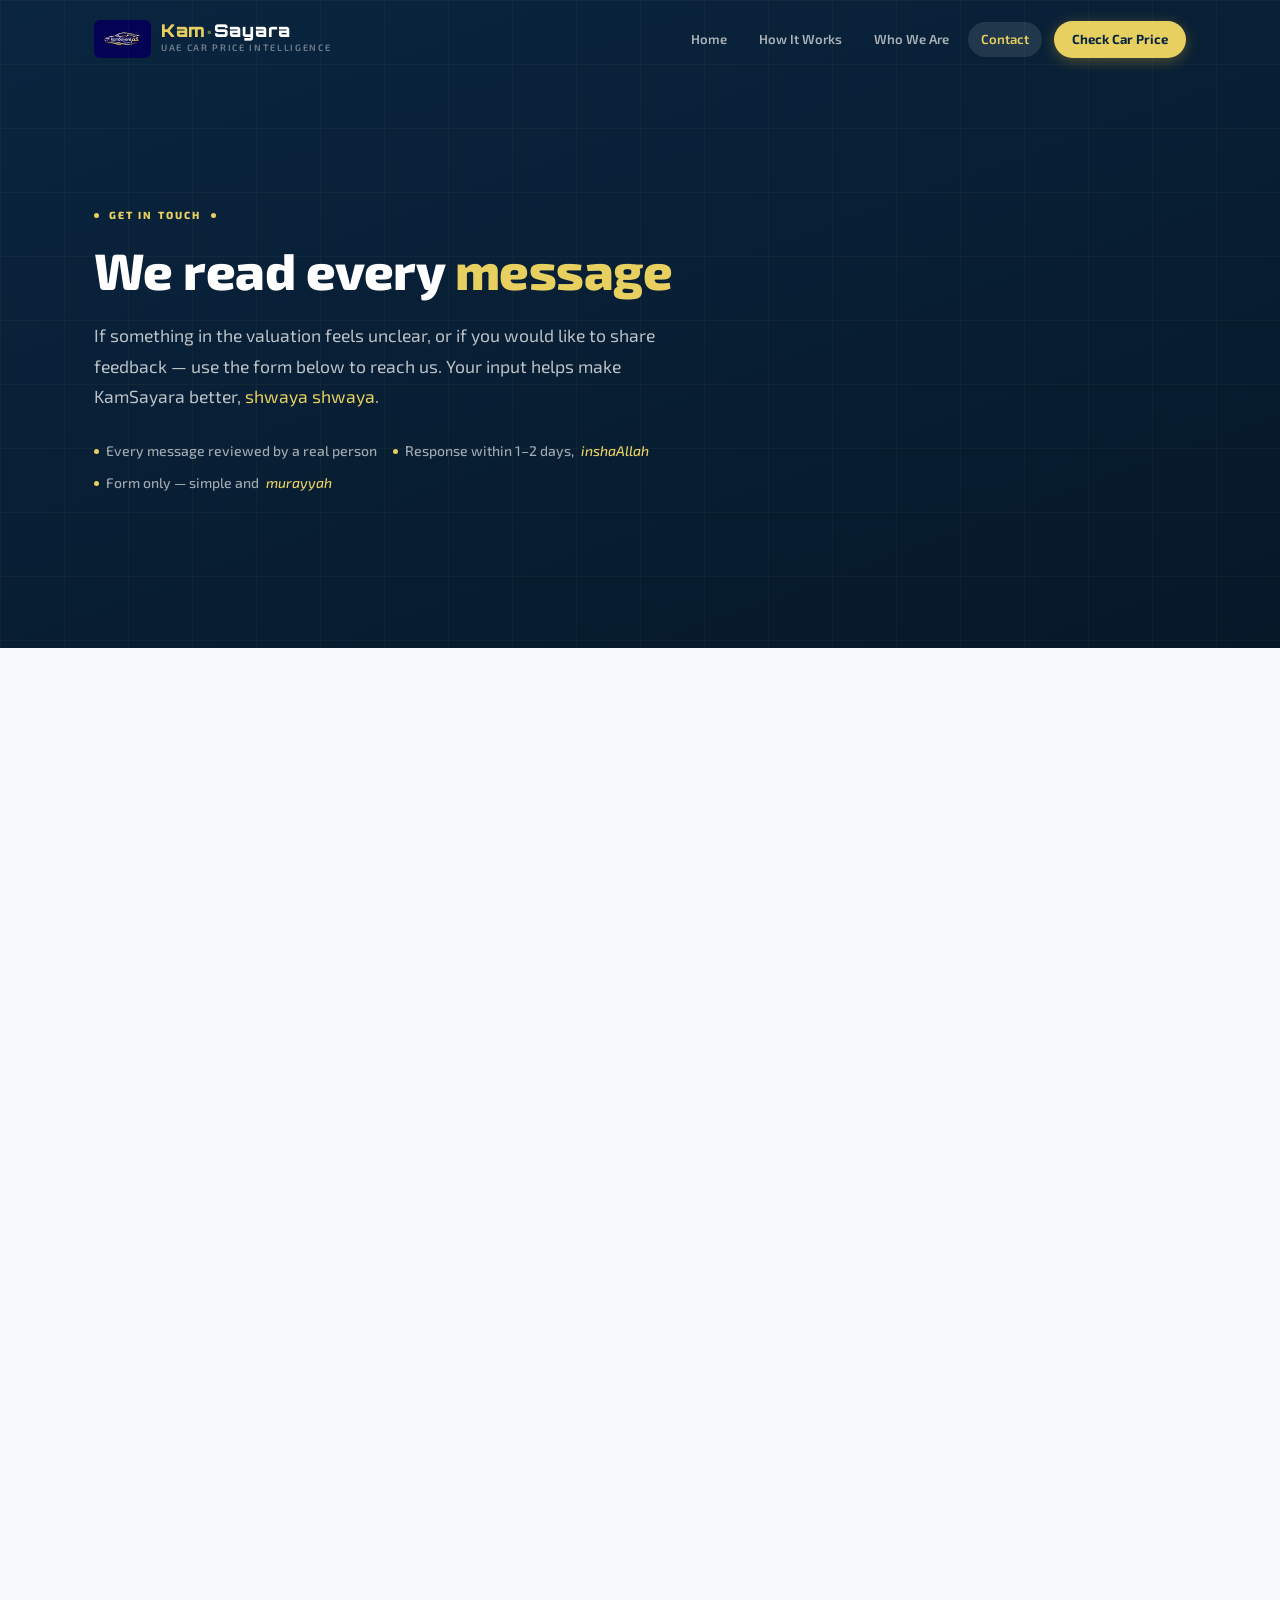
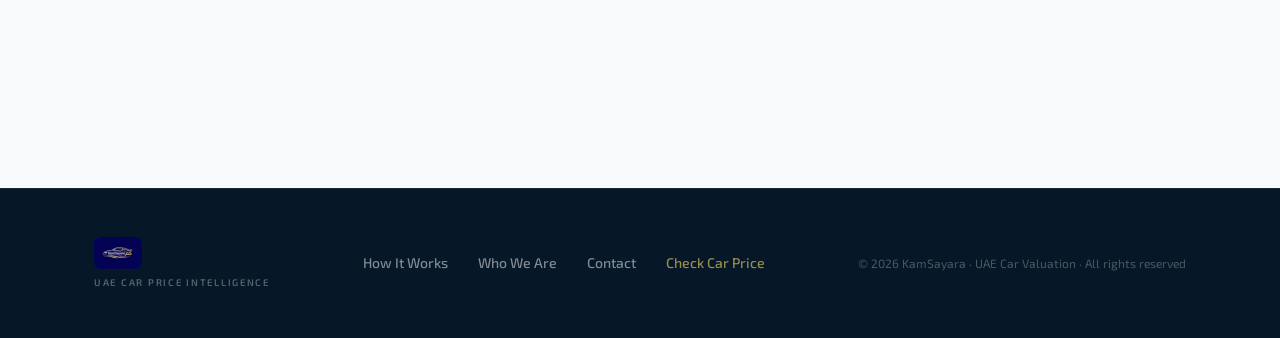
<file: contact.html>
<!DOCTYPE html>
<html lang="en">
<head>
  <meta charset="UTF-8"/>
  <meta name="viewport" content="width=device-width,initial-scale=1"/>
  <title>Contact — KamSayara UAE Car Price Intelligence</title>
  <meta name="description" content="Share feedback or ask about a car valuation. KamSayara reads every message and responds within 1–2 days."/>
  <link rel="canonical" href="https://www.kamsayara.com/contact.html"/>
  <meta property="og:type" content="website"/>
  <meta property="og:url" content="https://www.kamsayara.com/contact.html"/>
  <meta property="og:site_name" content="KamSayara"/>
  <meta property="og:title" content="Contact — KamSayara UAE Car Price Intelligence"/>
  <meta property="og:description" content="Share feedback or ask about a car valuation. Every message is read by a real person and answered within 1–2 days."/>
  <meta name="twitter:card" content="summary"/>
  <meta name="twitter:title" content="Contact — KamSayara"/>
  <meta name="twitter:description" content="Real people, real replies. No bots. Response within 1–2 days."/>
  <meta name="robots" content="index, follow"/>
  <link rel="preconnect" href="https://fonts.googleapis.com"/>
  <link rel="preconnect" href="https://fonts.gstatic.com" crossorigin/>
  <link href="https://fonts.googleapis.com/css2?family=Orbitron:wght@700;900&family=Exo+2:wght@400;500;600;700;800&display=swap" rel="stylesheet"/>
  <link rel="stylesheet" href="ks-pages.css"/>
</head>
<body>

<div class="page-hero">
  <div class="hero-inner">
    <nav class="hnav">
      <a href="https://www.kamsayara.com/" class="wm">
        <img src="[data-uri]" alt="KamSayara — UAE Car Price Intelligence" class="wm-logo-img"/>
        <div class="wm-text">
          <div class="wm-name">
            <span class="wm-kam">Kam</span><span class="wm-sep">·</span><span class="wm-say">Sayara</span>
          </div>
          <span class="wm-sub">UAE Car Price Intelligence</span>
        </div>
      </a>
      <div class="hnav-links">
        <a href="https://www.kamsayara.com/" class="hnav-link">Home</a>
        <a href="https://www.kamsayara.com/how-it-works.html" class="hnav-link">How It Works</a>
        <a href="https://www.kamsayara.com/who-we-are.html" class="hnav-link">Who We Are</a>
        <a href="https://www.kamsayara.com/contact.html" class="hnav-link active" aria-current="page">Contact</a>
        <a href="https://www.kamsayara.com/" class="hnav-cta-btn">Check Car Price</a>
      </div>
    </nav>
    <div class="hero-hl">
      <div class="hero-eyebrow"><span class="dot"></span>Get in Touch<span class="dot"></span></div>
      <h1 class="hero-tag">We read every <em>message</em></h1>
      <p class="hero-sub">If something in the valuation feels unclear, or if you would like to share feedback — use the form below to reach us. Your input helps make KamSayara better, <em style="color:#E8D060;font-style:normal;">shwaya shwaya</em>.</p>
      <div class="hero-trust">
        <span class="ht"><span class="htd"></span>Every message reviewed by a real person</span>
        <span class="ht"><span class="htd"></span>Response within 1–2 days, <span class="aw">inshaAllah</span></span>
        <span class="ht"><span class="htd"></span>Form only — simple and <span class="aw">murayyah</span></span>
      </div>
    </div>
  </div>
</div>

<div class="page-body">

  <div class="two-col" style="align-items:stretch;">

    <div class="ks-card anim" style="overflow:hidden;display:flex;flex-direction:column;height:100%;">
      <div class="card-hdr">
        <span class="card-hdr-title">Send a Message</span>
        <span class="card-hdr-badge">Free · No account needed</span>
      </div>
      <div class="card-body" style="flex:1;display:flex;flex-direction:column;">

        <form id="contactForm" class="contact-form-inner">
          <input type="hidden" name="access_key" value="f465f6b7-e8fa-45ae-bc67-528295cb4fda"/>
          <input type="hidden" name="subject" value="New KamSayara Contact Message"/>
          <input type="checkbox" name="botcheck" style="display:none;"/>
          <div class="form-grid-2" style="flex:1;display:grid;grid-template-rows:auto auto auto auto;">

            <div class="field-wrap">
              <label for="fname">Your Name</label>
              <input type="text" id="fname" name="name" placeholder="What should we call you?" autocomplete="name" required minlength="2"/>
            </div>

            <div class="field-wrap">
              <label for="femail">Email Address</label>
              <input type="email" id="femail" name="email" placeholder="Where can we reach you?" autocomplete="email" required/>
            </div>

            <div class="field-wrap full">
              <label for="ftopic">Topic</label>
              <select id="ftopic" name="topic" required>
                <option value="" disabled selected>Select a topic…</option>
                <option value="valuation">Valuation Question</option>
                <option value="feedback">General Feedback</option>
                <option value="suggestion">Suggestion or Idea</option>
                <option value="data">Data or Accuracy Issue</option>
                <option value="other">Something Else</option>
              </select>
            </div>

            <div class="field-wrap full" style="flex:1;display:flex;flex-direction:column;">
              <label for="fmsg">Your Message</label>
              <textarea id="fmsg" name="message" placeholder="Share whatever is on your mind — we read every word…" style="height:280px;min-height:200px;resize:vertical;" required minlength="10"></textarea>
            </div>

          </div>

          <div style="margin-top:14px;">
            <p style="font-size:13px;color:var(--muted);text-align:center;margin-bottom:8px;letter-spacing:.04em;">
              <span style="color:var(--good);font-weight:700;">✓</span> No account &nbsp;·&nbsp;
              <span style="color:var(--good);font-weight:700;">✓</span> No calls &nbsp;·&nbsp;
              <span style="color:var(--good);font-weight:700;">✓</span> No spam
            </p>
            <button type="submit" id="submitBtn" class="btn-gold" style="width:100%;display:flex;justify-content:center;align-items:center;padding:.75rem 1.8rem;">
              Send Message ›
            </button>
          </div>

        </form>

        <div class="success-wrap" id="successMsg">
          <div class="success-ico">✓</div>
          <h3>Message received.</h3>
          <p>We will read this carefully and reply to your email within one to two days, <span class="aw">inshaAllah</span>. No auto-replies — a real person will respond.</p>
          <div style="margin-top:14px;padding:12px 16px;background:var(--surface-2);border:1px solid var(--border);border-radius:var(--r-md);text-align:left;width:100%;max-width:340px;">
            <div style="font-family:'Exo 2',sans-serif;font-size:13px;font-weight:800;letter-spacing:.12em;text-transform:uppercase;color:var(--muted);margin-bottom:6px;">What Happens Next</div>
            <div style="font-size:15px;color:var(--ink-soft);line-height:1.7;">
              <span style="color:var(--good);">①</span> Your message lands in our inbox — not a ticketing system.<br/>
              <span style="color:var(--good);">②</span> A team member reads it, usually within a few hours.<br/>
              <span style="color:var(--good);">③</span> A real reply goes to your email. No templates, no bots.
            </div>
          </div>
          <a href="https://www.kamsayara.com/" class="btn-outline" style="margin-top:14px;">Back to Price Check ›</a>
        </div>

      </div>
    </div>

    <div style="display:flex;flex-direction:column;gap:14px;">

      <div class="ks-card anim" style="overflow:hidden;">
        <div class="card-hdr">
          <span class="card-hdr-title">How We Handle Messages</span>
        </div>
        <div class="row-list" style="padding:0 clamp(14px,2vw,22px);">
          <div class="row-item">
            <div class="row-ico green">✓</div>
            <div>
              <div class="row-title">Every Message Reviewed</div>
              <p class="row-desc">No auto-replies, no bots. A real person reads everything — <span class="aw">wallah</span>, every word.</p>
            </div>
          </div>
          <div class="row-item">
            <div class="row-ico blue">⏱</div>
            <div>
              <div class="row-title">1–2 Day Response</div>
              <p class="row-desc">Most messages receive a thoughtful response within one to two business days, <span class="aw">inshaAllah</span>.</p>
            </div>
          </div>
          <div class="row-item">
            <div class="row-ico gold">💡</div>
            <div>
              <div class="row-title">Feedback Shapes the Product</div>
              <p class="row-desc">KamSayara continues to grow with the people who use it — step by step, <span class="aw">shwaya shwaya</span>.</p>
            </div>
          </div>
        </div>
      </div>

      <div class="info-box anim">
        <div class="sec-label" style="font-size:13px;margin-bottom:12px;">Good Topics to Send</div>
        <div style="display:flex;flex-direction:column;gap:8px;">
          <div class="nxt-btn" style="cursor:default;">
            <div class="nxt-ico">📊</div>
            <div class="nxt-body">
              <span class="nxt-t">Valuation feels off for a specific car</span>
              <span class="nxt-s">Tell us make, model, year and what you expected</span>
            </div>
          </div>
          <div class="nxt-btn" style="cursor:default;">
            <div class="nxt-ico">💬</div>
            <div class="nxt-body">
              <span class="nxt-t">Feedback on the experience</span>
              <span class="nxt-s">We want to know what felt unclear or slow</span>
            </div>
          </div>
          <div class="nxt-btn" style="cursor:default;">
            <div class="nxt-ico">🚘</div>
            <div class="nxt-body">
              <span class="nxt-t">A car make or model to add</span>
              <span class="nxt-s">If a make or model isn't listed, let us know</span>
            </div>
          </div>
          <div class="nxt-btn" style="cursor:default;">
            <div class="nxt-ico">💡</div>
            <div class="nxt-body">
              <span class="nxt-t">Ideas to improve the platform</span>
              <span class="nxt-s">New features, data improvements, anything</span>
            </div>
          </div>
        </div>
      </div>

    </div>
  </div>

  <div class="cta-strip anim">
    <div class="cta-text">
      <h3>Want to check a car's market price?</h3>
      <p>Under 30 seconds. No account needed. No personal data required.</p>
    </div>
    <a href="https://www.kamsayara.com/" class="btn-gold">Check Car Price Now ›</a>
  </div>

</div>

<footer class="site-footer">
  <div class="footer-inner">
    <div>
      <img src="[data-uri]" alt="KamSayara" class="footer-logo-img"/>
      <div class="footer-tagline">UAE Car Price Intelligence</div>
    </div>
    <nav class="footer-links">
      <a href="https://www.kamsayara.com/how-it-works.html" class="footer-link">How It Works</a>
      <a href="https://www.kamsayara.com/who-we-are.html" class="footer-link">Who We Are</a>
      <a href="https://www.kamsayara.com/contact.html" class="footer-link">Contact</a>
      <a href="https://www.kamsayara.com/" class="footer-link" style="color:rgba(232,208,96,.65);">Check Car Price</a>
    </nav>
    <p class="footer-copy">© <span id="yr"></span> KamSayara · UAE Car Valuation · All rights reserved</p>
  </div>
</footer>
<script>document.getElementById('yr').textContent=new Date().getFullYear();</script>

<script>
  document.getElementById('contactForm').addEventListener('submit', async function(e){
    e.preventDefault();
    var btn = document.getElementById('submitBtn');
    btn.textContent = 'Sending…';
    btn.disabled = true;
    btn.style.opacity = '.6';
    const formData = new FormData(this);
    try {
      const res = await fetch('https://api.web3forms.com/submit', { method:'POST', body:formData });
      const data = await res.json();
      if (data.success) {
        document.getElementById('contactForm').style.display = 'none';
        document.getElementById('successMsg').classList.add('on');
      } else {
        btn.textContent = 'Send Message ›';
        btn.disabled = false;
        btn.style.opacity = '1';
        alert('Something went wrong. Please try again.');
      }
    } catch(err) {
      btn.textContent = 'Send Message ›';
      btn.disabled = false;
      btn.style.opacity = '1';
      alert('Network error. Please check your connection and try again.');
    }
  });
</script>

</body>
</html>
</file>
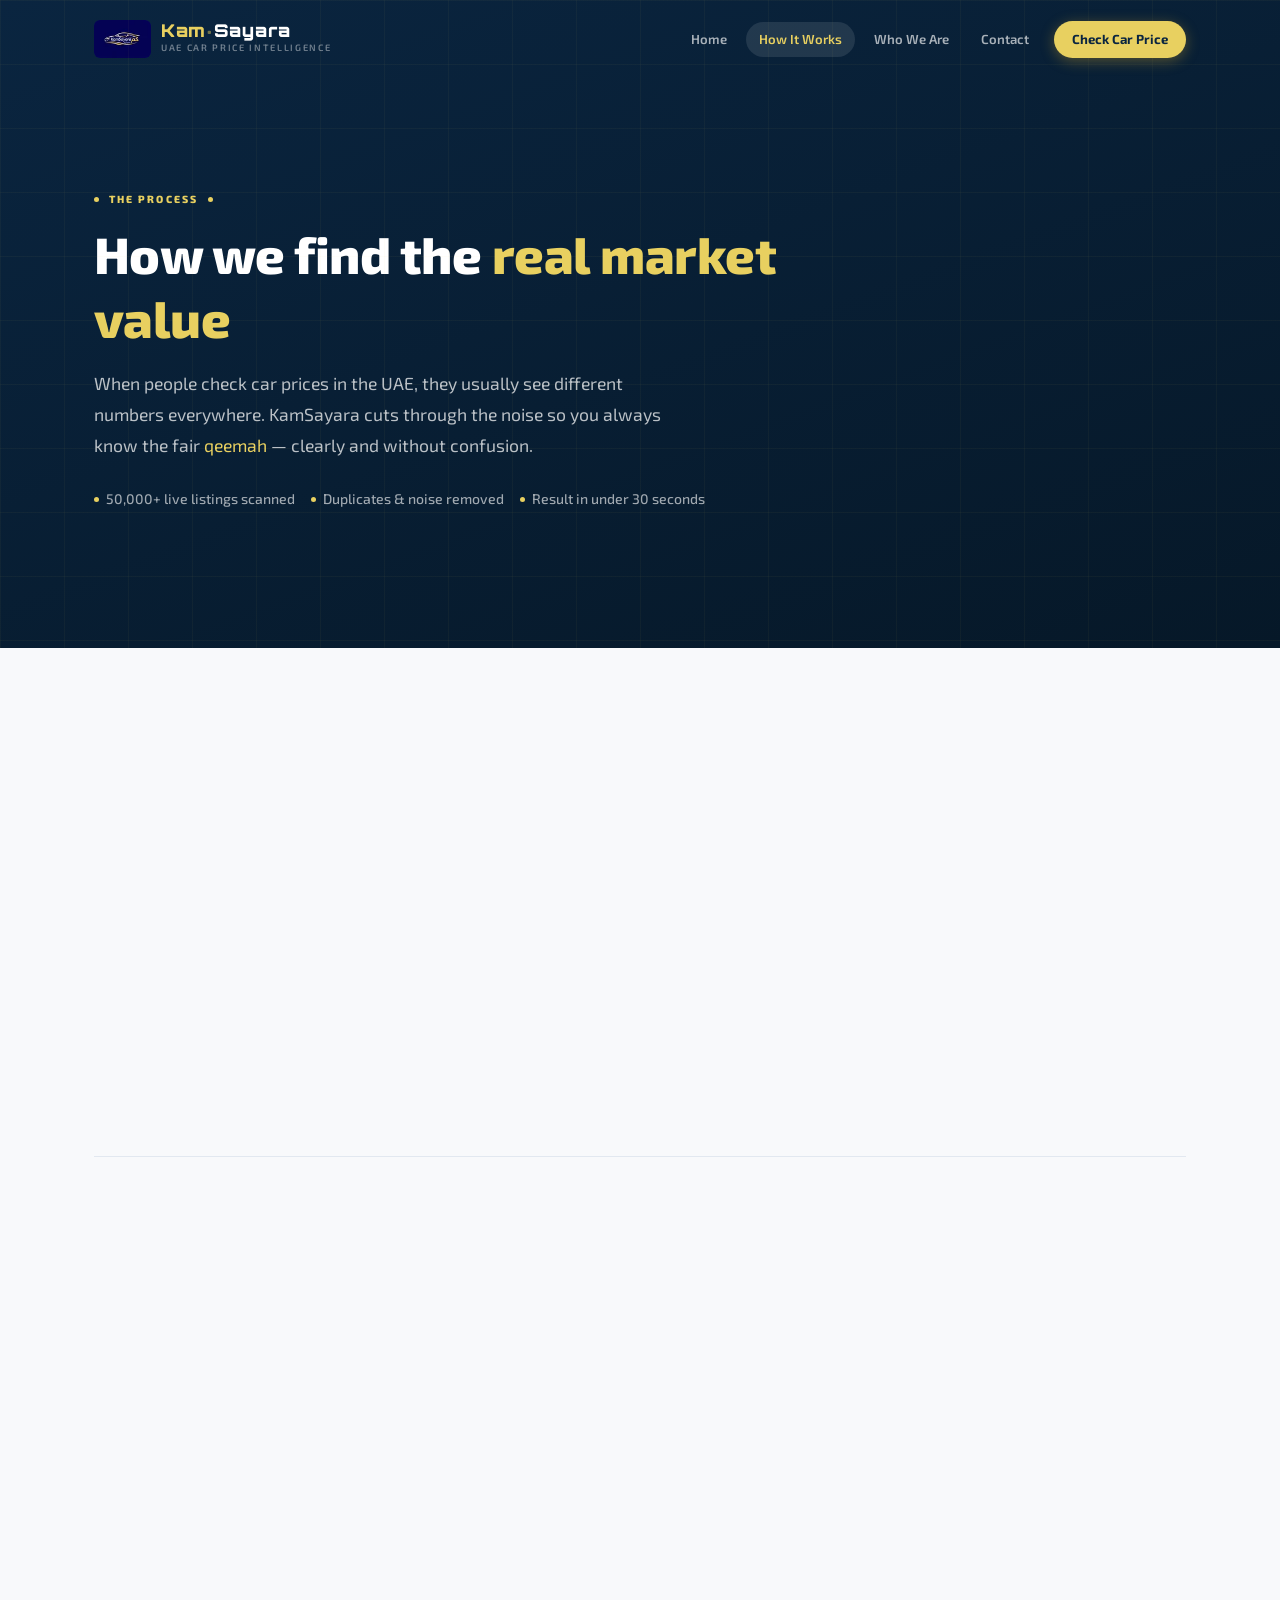
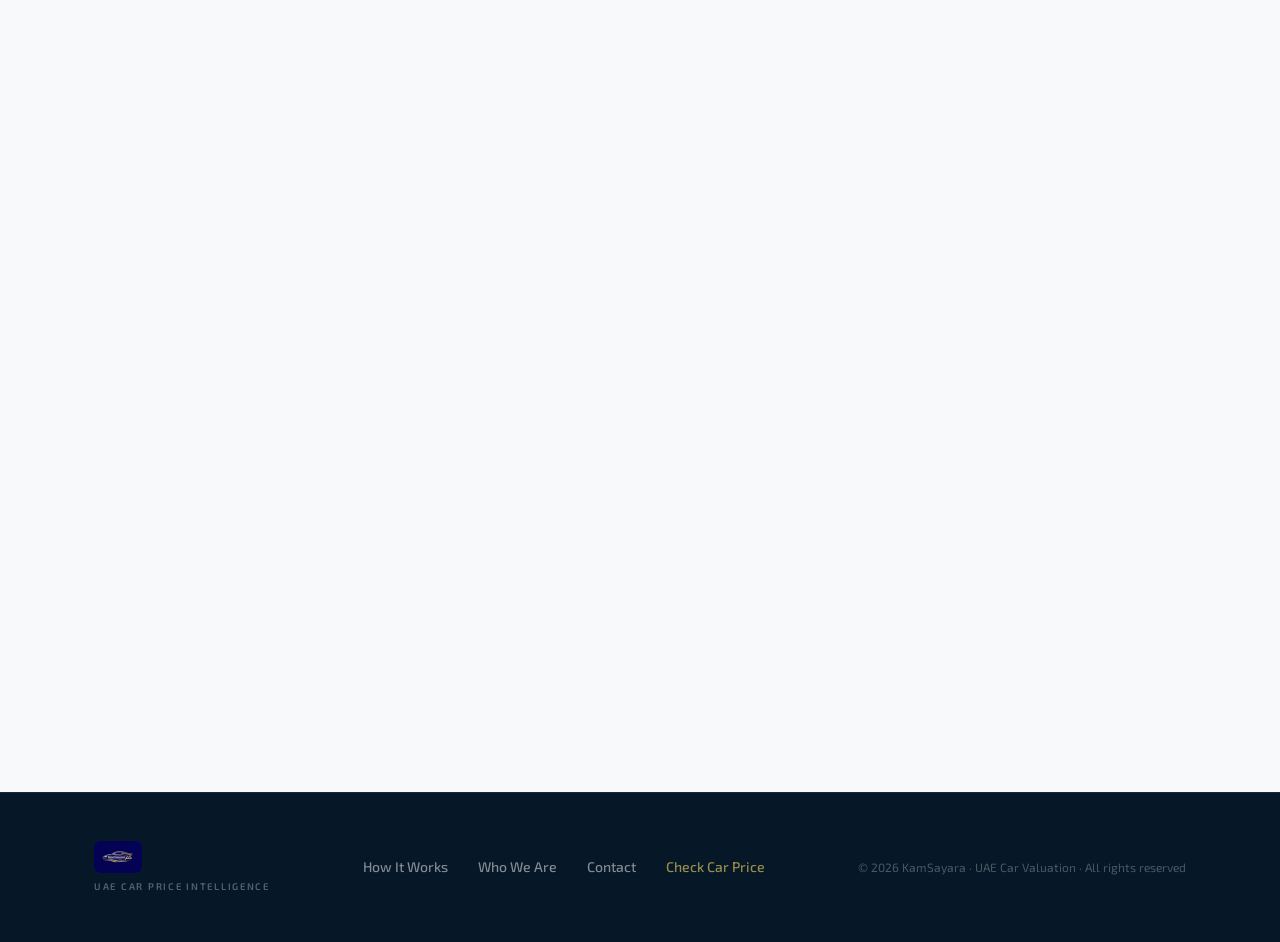
<file: how-it-works.html>
<!DOCTYPE html>
<html lang="en">
<head>
  <meta charset="UTF-8"/>
  <meta name="viewport" content="width=device-width,initial-scale=1"/>
  <title>How It Works — KamSayara UAE Car Price Intelligence</title>
  <meta name="description" content="See exactly how KamSayara finds the real market price for any car in the UAE — live data, noise removed, clear results in under 30 seconds."/>
  <link rel="canonical" href="https://www.kamsayara.com/how-it-works.html"/>
  <meta property="og:type" content="website"/>
  <meta property="og:url" content="https://www.kamsayara.com/how-it-works.html"/>
  <meta property="og:site_name" content="KamSayara"/>
  <meta property="og:title" content="How It Works — KamSayara UAE Car Price Intelligence"/>
  <meta property="og:description" content="See exactly how KamSayara finds the real market price for any car in the UAE — live data, noise removed, clear results in under 30 seconds."/>
  <meta name="twitter:card" content="summary"/>
  <meta name="twitter:title" content="How It Works — KamSayara"/>
  <meta name="twitter:description" content="Live UAE car price data. Noise removed. Clear result in under 30 seconds."/>
  <meta name="robots" content="index, follow"/>
  <link rel="preconnect" href="https://fonts.googleapis.com"/>
  <link rel="preconnect" href="https://fonts.gstatic.com" crossorigin/>
  <link href="https://fonts.googleapis.com/css2?family=Orbitron:wght@700;900&family=Exo+2:wght@400;500;600;700;800&display=swap" rel="stylesheet"/>
  <link rel="stylesheet" href="ks-pages.css"/>
</head>
<body>

<div class="page-hero">
  <div class="hero-inner">
    <nav class="hnav">
      <a href="https://www.kamsayara.com/" class="wm">
        <img src="[data-uri]" alt="KamSayara — UAE Car Price Intelligence" class="wm-logo-img"/>
        <div class="wm-text">
          <div class="wm-name">
            <span class="wm-kam">Kam</span><span class="wm-sep">·</span><span class="wm-say">Sayara</span>
          </div>
          <span class="wm-sub">UAE Car Price Intelligence</span>
        </div>
      </a>
      <div class="hnav-links">
        <a href="https://www.kamsayara.com/" class="hnav-link">Home</a>
        <a href="https://www.kamsayara.com/how-it-works.html" class="hnav-link active" aria-current="page">How It Works</a>
        <a href="https://www.kamsayara.com/who-we-are.html" class="hnav-link">Who We Are</a>
        <a href="https://www.kamsayara.com/contact.html" class="hnav-link">Contact</a>
        <a href="https://www.kamsayara.com/" class="hnav-cta-btn">Check Car Price</a>
      </div>
    </nav>
    <div class="hero-hl">
      <div class="hero-eyebrow"><span class="dot"></span>The Process<span class="dot"></span></div>
      <h1 class="hero-tag">How we find the <em>real market value</em></h1>
      <p class="hero-sub">When people check car prices in the UAE, they usually see different numbers everywhere. KamSayara cuts through the noise so you always know the fair <em style="color:#E8D060;font-style:normal;">qeemah</em> — clearly and without confusion.</p>
      <div class="hero-trust">
        <span class="ht"><span class="htd"></span>50,000+ live listings scanned</span>
        <span class="ht"><span class="htd"></span>Duplicates &amp; noise removed</span>
        <span class="ht"><span class="htd"></span>Result in under 30 seconds</span>
      </div>
    </div>
  </div>
</div>

<div class="page-body">

  <div class="two-col align-center">
    <div class="anim">
      <div class="sec-label">The Problem</div>
      <h2 class="sec-head">Why prices look <em>different everywhere</em></h2>
      <p class="body-p">When people check car prices in the UAE, they usually see different numbers everywhere. One platform shows one value, another shows something else entirely — and it becomes difficult to understand what the real market price actually is.</p>
      <p class="body-p" style="margin-top:10px;">Most people end up asking the same question: <strong>what is the fair <span class="aw">qeemah</span>?</strong> KamSayara is built to make this clear, simple, and direct.</p>
      <div class="chip-row">
        <span class="chip"><span class="cdot"></span>UAE-only data</span>
        <span class="chip gold-chip">Real-time listings</span>
        <span class="chip good-chip">Noise filtered out</span>
      </div>
    </div>

    <div class="ks-card anim">
      <div class="card-hdr">
        <span class="card-hdr-title">Example — Same Car, Three Platforms</span>
        <span class="card-hdr-badge">Illustrative</span>
      </div>
      <div class="card-body" style="display:flex;flex-direction:column;gap:10px;">
        <div style="background:var(--surface-2);border:1px solid var(--border);border-radius:var(--r-md);padding:12px 14px;display:flex;align-items:center;gap:12px;">
          <div style="width:32px;height:32px;flex-shrink:0;background:#fef9e7;border:1px solid #fde68a;border-radius:var(--r-sm);display:flex;align-items:center;justify-content:center;font-size:18px;">⚠️</div>
          <div>
            <div style="font-family:'Exo 2',sans-serif;font-size:11px;font-weight:800;letter-spacing:.12em;text-transform:uppercase;color:var(--warn);margin-bottom:2px;">Platform A — Asking Price</div>
            <div style="font-family:'Orbitron',sans-serif;font-size:18px;font-weight:700;color:var(--ink);">AED 72,000</div>
          </div>
          <div style="margin-left:auto;"><span class="badge warn">High</span></div>
        </div>
        <div style="background:var(--surface-2);border:1px solid var(--border);border-radius:var(--r-md);padding:12px 14px;display:flex;align-items:center;gap:12px;">
          <div style="width:32px;height:32px;flex-shrink:0;background:#fef9e7;border:1px solid #fde68a;border-radius:var(--r-sm);display:flex;align-items:center;justify-content:center;font-size:18px;">⚠️</div>
          <div>
            <div style="font-family:'Exo 2',sans-serif;font-size:11px;font-weight:800;letter-spacing:.12em;text-transform:uppercase;color:var(--warn);margin-bottom:2px;">Platform B — Asking Price</div>
            <div style="font-family:'Orbitron',sans-serif;font-size:18px;font-weight:700;color:var(--ink);">AED 55,000</div>
          </div>
          <div style="margin-left:auto;"><span class="badge warn">Low</span></div>
        </div>
        <div style="background:linear-gradient(135deg,rgba(26,140,107,0.07),rgba(26,140,107,0.03));border:1.5px solid var(--good-line);border-radius:var(--r-md);padding:12px 14px;display:flex;align-items:center;gap:12px;">
          <div style="width:32px;height:32px;flex-shrink:0;background:var(--good-bg);border:1px solid var(--good-line);border-radius:var(--r-sm);display:flex;align-items:center;justify-content:center;font-size:18px;">✓</div>
          <div>
            <div style="font-family:'Exo 2',sans-serif;font-size:11px;font-weight:800;letter-spacing:.12em;text-transform:uppercase;color:var(--good);margin-bottom:2px;">KamSayara — Real Market Range</div>
            <div style="font-family:'Orbitron',sans-serif;font-size:18px;font-weight:700;color:var(--accent);">AED 62,500 – 67,000</div>
          </div>
          <div style="margin-left:auto;"><span class="badge green">Fair</span></div>
        </div>
        <p style="font-size:13px;color:var(--muted);text-align:center;line-height:1.5;">Illustrative only — values vary by make, model and condition</p>
      </div>
    </div>
  </div>

  <hr class="divider"/>

  <div class="anim">
    <div class="sec-label">The Process</div>
    <h2 class="sec-head">Four steps to a <em>clear answer</em></h2>
  </div>

  <div class="feat-grid">
    <div class="feat-card anim">
      <div class="feat-num">01</div>
      <div class="feat-icon">🚗</div>
      <div class="feat-title">Enter the Details</div>
      <p class="feat-desc">Make, model, year, mileage, and condition. Simple inputs — nothing complicated or time-consuming.</p>
    </div>
    <div class="feat-card anim">
      <div class="feat-num">02</div>
      <div class="feat-icon">📡</div>
      <div class="feat-title">Live Market Scan</div>
      <p class="feat-desc">The system studies active UAE listings across multiple sources in real time — <span class="aw">halan</span>, right now, not yesterday.</p>
    </div>
    <div class="feat-card anim">
      <div class="feat-num">03</div>
      <div class="feat-icon">🔍</div>
      <div class="feat-title">Noise Removed</div>
      <p class="feat-desc">Duplicate ads, unrealistic asking prices, and outdated listings are filtered out. Only real market activity remains.</p>
    </div>
    <div class="feat-card anim">
      <div class="feat-num">04</div>
      <div class="feat-icon">📊</div>
      <div class="feat-title">Clear Result</div>
      <p class="feat-desc">A structured market intelligence report — price range, market position, demand strength, and comparable listings. In under 30 seconds.</p>
    </div>
  </div>

  <hr class="divider"/>

  <div class="two-col align-center">
    <div class="anim">
      <div class="sec-label">The Data</div>
      <h2 class="sec-head">Where the numbers <em>actually come from</em></h2>
      <p class="body-p">KamSayara does not rely on a static database. Each valuation triggers a live scan of active UAE listings at that exact moment — so the numbers always reflect what the market is doing right now, not last month.</p>
      <p class="body-p" style="margin-top:10px;">The system then applies filters and context to remove noise: duplicate listings, prices that fall well outside the realistic range, and inactive or stale ads that would distort the picture.</p>
      <div class="row-list" style="margin-top:16px;border:1px solid var(--border);border-radius:var(--r-lg);overflow:hidden;background:var(--white);">
        <div class="row-item">
          <div class="row-ico blue">📡</div>
          <div>
            <div class="row-title">Live Data — Every Request</div>
            <p class="row-desc">The scan happens fresh at the moment you ask, not from a cached database from last week.</p>
          </div>
        </div>
        <div class="row-item">
          <div class="row-ico gold">⚙️</div>
          <div>
            <div class="row-title">Outliers Removed</div>
            <p class="row-desc">Prices that fall far outside the realistic range are excluded before any calculation is made.</p>
          </div>
        </div>
        <div class="row-item">
          <div class="row-ico green" style="font-size:18px;">✓</div>
          <div>
            <div class="row-title">UAE-Specific Context</div>
            <p class="row-desc">GCC spec, local demand patterns, and emirate-specific pricing differences are all factored in.</p>
          </div>
        </div>
      </div>
    </div>

    <div class="ks-card anim" style="overflow:hidden;">
      <div class="card-hdr">
        <span class="card-hdr-title">Our Data Sources</span>
        <span class="card-hdr-badge">Disclosure</span>
      </div>
      <div class="card-body" style="display:flex;flex-direction:column;gap:10px;">
        <div class="algo-box">
          <h4>What We Scan</h4>
          <p>Major UAE automotive listing platforms — covering Dubai, Sharjah, Abu Dhabi and beyond — scanned in real time at the moment of your request.</p>
        </div>
        <div class="algo-box">
          <h4>What We Do Not Use</h4>
          <p>Sponsored listings, dealer inventory feeds, or any data source with a commercial arrangement that could affect the numbers shown.</p>
        </div>
        <div class="algo-box">
          <h4>How Results Are Cleaned</h4>
          <p>Duplicate ads, unrealistic outlier prices, and listings inactive beyond a threshold are removed before any range is calculated.</p>
        </div>
      </div>
    </div>
  </div>

  <hr class="divider"/>

  <div class="two-col align-center">
    <div class="anim">
      <div class="sec-label">What You See</div>
      <h2 class="sec-head">A clean view of the market — <em>shwaya shwaya</em></h2>
      <p class="body-p">Instead of showing too much information, KamSayara gives you a clean view of the market. You see where the price stands, what range is realistic, how strong the demand is, and how similar cars are moving right now.</p>
      <p class="body-p" style="margin-top:10px;">The experience is designed to feel natural — like someone with real market understanding sitting with you, explaining things <span class="aw">shwaya shwaya</span>, without pressure, without commitment. The platform does not promote listings and does not take sides.</p>
    </div>

    <div class="ks-card anim" style="overflow:hidden;">
      <div class="card-hdr">
        <span class="card-hdr-title">What the Report Shows</span>
      </div>
      <div class="row-list" style="padding:0 clamp(14px,2vw,22px);">
        <div class="row-item">
          <div class="row-ico blue">📉</div>
          <div>
            <div class="row-title">Realistic Price Range</div>
            <p class="row-desc">Based on what similar cars are actually listing and selling for — not just asking prices.</p>
          </div>
        </div>
        <div class="row-item">
          <div class="row-ico gold">🔥</div>
          <div>
            <div class="row-title">Demand Strength</div>
            <p class="row-desc">How fast similar cars are moving — so you know if the <span class="aw">soug</span> is active or slow right now.</p>
          </div>
        </div>
        <div class="row-item">
          <div class="row-ico green">✓</div>
          <div>
            <div class="row-title">Market Position — Clear</div>
            <p class="row-desc">Below market, fair, or above — exactly where the car sits relative to live listings right now.</p>
          </div>
        </div>
        <div class="row-item">
          <div class="row-ico blue">🏙️</div>
          <div>
            <div class="row-title">UAE-Only Data</div>
            <p class="row-desc">Dubai, Sharjah, Abu Dhabi. No international guesswork applied to local prices.</p>
          </div>
        </div>
      </div>
    </div>
  </div>

  <hr class="divider"/>

  <div class="anim">
    <div class="sec-label">Who It's For</div>
    <h2 class="sec-head">Built for <em>everyone</em> in the market</h2>
    <p class="body-p" style="max-width:620px;margin-bottom:20px;">KamSayara is not built for one type of user. It is useful for buyers, sellers, brokers, agents, and even people who are simply checking the market out of curiosity — with no commitment required.</p>
  </div>

  <div class="feat-grid" style="grid-template-columns:repeat(auto-fit,minmax(190px,1fr));">
    <div class="feat-card anim">
      <div class="feat-icon">🛒</div>
      <div class="feat-title">Buyers</div>
      <p class="feat-desc">Know if the asking price is fair before negotiating. Walk into every deal with real <span class="aw">yaqeen</span> — no doubt, no guessing.</p>
    </div>
    <div class="feat-card anim">
      <div class="feat-icon">🔑</div>
      <div class="feat-title">Sellers</div>
      <p class="feat-desc">Set a price grounded in what the market will actually accept — not too high, not too low.</p>
    </div>
    <div class="feat-card anim">
      <div class="feat-icon">📋</div>
      <div class="feat-title">Brokers &amp; Agents</div>
      <p class="feat-desc">Fast, reliable market reference data for every deal. No more guessing what any car is worth in the UAE.</p>
    </div>
    <div class="feat-card anim">
      <div class="feat-icon">🔭</div>
      <div class="feat-title">Just Exploring</div>
      <p class="feat-desc">Curious about prices? No commitment, no account, no pressure — simply check and go.</p>
    </div>
  </div>

  <div class="cta-strip anim">
    <div class="cta-text">
      <h3>Ready to see the <em>real</em> value?</h3>
      <p>No account needed. No personal data required. Results in under 30 seconds.</p>
    </div>
    <a href="https://www.kamsayara.com/" class="btn-gold">Check Car Price Now ›</a>
  </div>

</div>

<footer class="site-footer">
  <div class="footer-inner">
    <div>
      <img src="[data-uri]" alt="KamSayara" class="footer-logo-img"/>
      <div class="footer-tagline">UAE Car Price Intelligence</div>
    </div>
    <nav class="footer-links">
      <a href="https://www.kamsayara.com/how-it-works.html" class="footer-link">How It Works</a>
      <a href="https://www.kamsayara.com/who-we-are.html" class="footer-link">Who We Are</a>
      <a href="https://www.kamsayara.com/contact.html" class="footer-link">Contact</a>
      <a href="https://www.kamsayara.com/" class="footer-link" style="color:rgba(232,208,96,.65);">Check Car Price</a>
    </nav>
    <p class="footer-copy">© <span id="yr"></span> KamSayara · UAE Car Valuation · All rights reserved</p>
  </div>
</footer>
<script>document.getElementById('yr').textContent=new Date().getFullYear();</script>
</body>
</html>
</file>
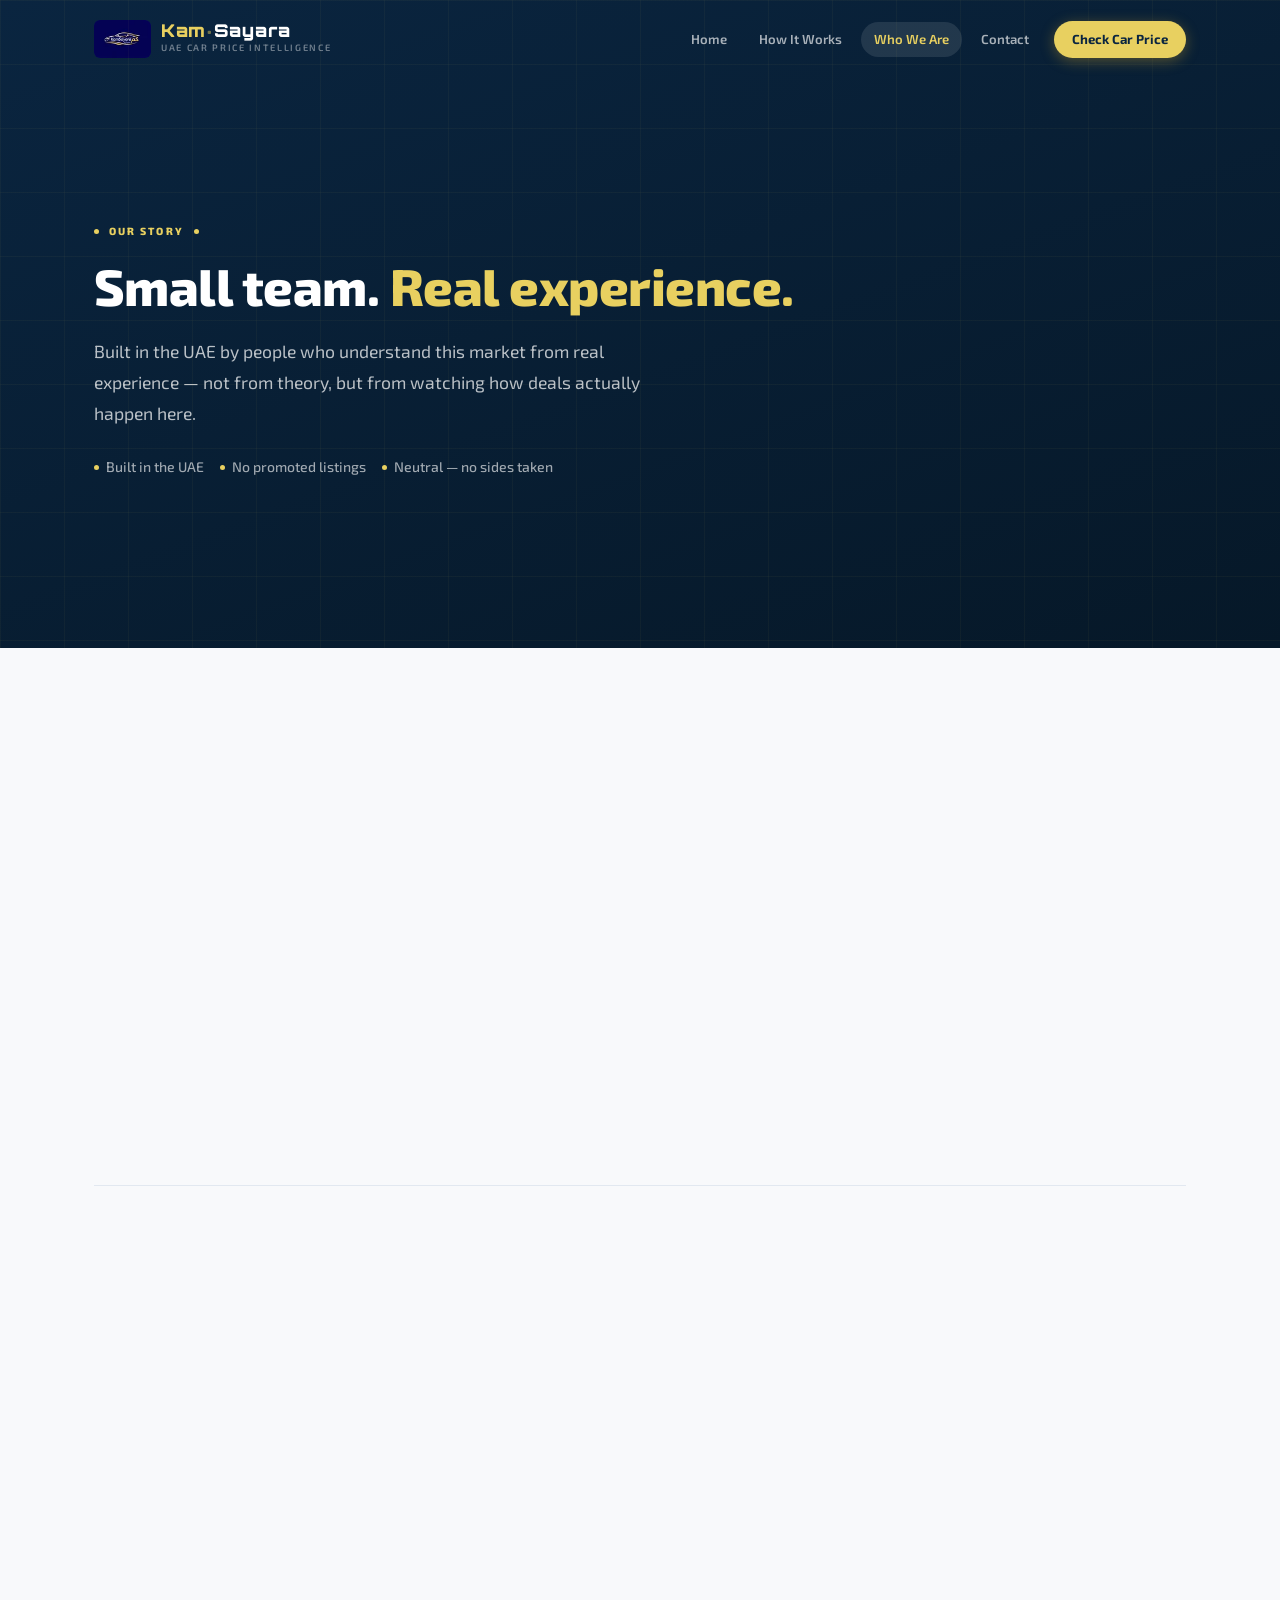
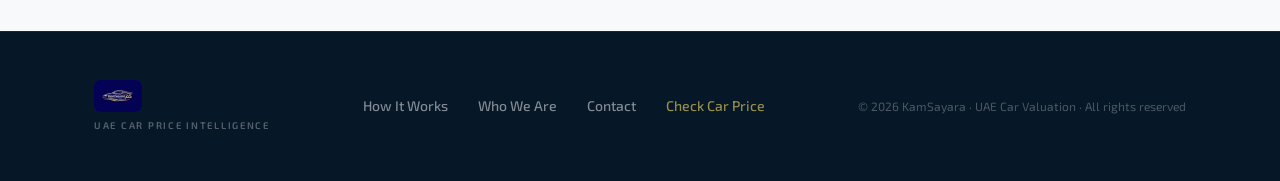
<file: who-we-are.html>
<!DOCTYPE html>
<html lang="en">
<head>
  <meta charset="UTF-8"/>
  <meta name="viewport" content="width=device-width,initial-scale=1"/>
  <title>Who We Are — KamSayara UAE Car Price Intelligence</title>
  <meta name="description" content="KamSayara is built in the UAE by a team with real experience in technology, automotive work, and market behaviour. Neutral, clear, built for trust."/>
  <link rel="canonical" href="https://www.kamsayara.com/who-we-are.html"/>
  <meta property="og:type" content="website"/>
  <meta property="og:url" content="https://www.kamsayara.com/who-we-are.html"/>
  <meta property="og:site_name" content="KamSayara"/>
  <meta property="og:title" content="Who We Are — KamSayara UAE Car Price Intelligence"/>
  <meta property="og:description" content="Built in the UAE. No promoted listings. No sides taken. A small team with real market experience — built for trust."/>
  <meta name="twitter:card" content="summary"/>
  <meta name="twitter:title" content="Who We Are — KamSayara"/>
  <meta name="twitter:description" content="Built in Dubai and Sharjah. Neutral, independent UAE car price intelligence."/>
  <meta name="robots" content="index, follow"/>
  <link rel="preconnect" href="https://fonts.googleapis.com"/>
  <link rel="preconnect" href="https://fonts.gstatic.com" crossorigin/>
  <link href="https://fonts.googleapis.com/css2?family=Orbitron:wght@700;900&family=Exo+2:wght@400;500;600;700;800&display=swap" rel="stylesheet"/>
  <link rel="stylesheet" href="ks-pages.css"/>
</head>
<body>

<div class="page-hero">
  <div class="hero-inner">
    <nav class="hnav">
      <a href="https://www.kamsayara.com/" class="wm">
        <img src="[data-uri]" alt="KamSayara — UAE Car Price Intelligence" class="wm-logo-img"/>
        <div class="wm-text">
          <div class="wm-name">
            <span class="wm-kam">Kam</span><span class="wm-sep">·</span><span class="wm-say">Sayara</span>
          </div>
          <span class="wm-sub">UAE Car Price Intelligence</span>
        </div>
      </a>
      <div class="hnav-links">
        <a href="https://www.kamsayara.com/" class="hnav-link">Home</a>
        <a href="https://www.kamsayara.com/how-it-works.html" class="hnav-link">How It Works</a>
        <a href="https://www.kamsayara.com/who-we-are.html" class="hnav-link active" aria-current="page">Who We Are</a>
        <a href="https://www.kamsayara.com/contact.html" class="hnav-link">Contact</a>
        <a href="https://www.kamsayara.com/" class="hnav-cta-btn">Check Car Price</a>
      </div>
    </nav>
    <div class="hero-hl">
      <div class="hero-eyebrow"><span class="dot"></span>Our Story<span class="dot"></span></div>
      <h1 class="hero-tag">Small team. <em>Real experience.</em></h1>
      <p class="hero-sub">Built in the UAE by people who understand this market from real experience — not from theory, but from watching how deals actually happen here.</p>
      <div class="hero-trust">
        <span class="ht"><span class="htd"></span>Built in the UAE</span>
        <span class="ht"><span class="htd"></span>No promoted listings</span>
        <span class="ht"><span class="htd"></span>Neutral — no sides taken</span>
      </div>
    </div>
  </div>
</div>

<div class="page-body">

  <div class="two-col align-center">
    <div class="anim">
      <div class="sec-label">Background</div>
      <h2 class="sec-head">Technology, automotive, and <em>market behaviour</em></h2>
      <p class="body-p">KamSayara is built in the UAE by a small team with backgrounds in technology, automotive work, sales, and market behaviour. Because here, car pricing is not only about numbers — it depends on demand, negotiation, condition, and how people actually deal in the market. That is the <span class="aw">asas</span> of everything we built.</p>
      <p class="body-p" style="margin-top:10px;">This understanding is what shaped KamSayara — and what makes it different from any generic pricing tool.</p>
      <div class="chip-row">
        <span class="chip"><span class="cdot"></span>UAE-based team</span>
        <span class="chip gold-chip">Technology + Automotive</span>
        <span class="chip gold-chip">Market experience</span>
      </div>
    </div>

    <div class="info-box gold-tint anim">
      <div class="stat-row" style="margin-bottom:18px;">
        <div class="stat-item">
          <div class="stat-val" style="font-size:clamp(.85rem,2vw,1.1rem);">Dubai<span> &amp; Sharjah</span></div>
          <div class="stat-lbl">Based In</div>
        </div>
        <div class="stat-item">
          <div class="stat-val">4<span> people</span></div>
          <div class="stat-lbl">Team Size</div>
        </div>
        <div class="stat-item">
          <div class="stat-val">0</div>
          <div class="stat-lbl">Paid Listings</div>
        </div>
      </div>
      <hr style="border:none;border-top:1px solid rgba(196,154,42,0.2);margin:0 0 14px;"/>
      <div class="algo-box" style="margin-bottom:10px;">
        <h4>Our Disciplines</h4>
        <p>Technology · Automotive · Sales · Market Behaviour</p>
      </div>
      <div class="algo-box">
        <h4>A Note from the Team</h4>
        <p>We built KamSayara because we kept seeing the same confusion around car prices — people unsure what is fair, deals falling apart over distrust. We are four people based between Dubai and Sharjah. We understand this market because we live in it. Our goal was simple: build the tool we always wished existed, <em style="color:var(--gold);">inshaAllah</em>.</p>
      </div>
    </div>
  </div>

  <hr class="divider"/>

  <div class="two-col align-center">
    <div class="ks-card anim" style="overflow:hidden;">
      <div class="card-hdr">
        <span class="card-hdr-title">A Common Scene in the UAE</span>
        <span class="card-hdr-badge">The Problem</span>
      </div>
      <div class="card-body" style="display:flex;flex-direction:column;gap:10px;">
        <div style="background:var(--surface-2);border:1px solid var(--border);border-radius:var(--r-md);padding:12px 14px;display:flex;align-items:flex-start;gap:12px;">
          <div style="width:32px;height:32px;flex-shrink:0;background:var(--accent-soft);border:1px solid var(--accent-line);border-radius:var(--r-sm);display:flex;align-items:center;justify-content:center;font-size:18px;">🚙</div>
          <div style="flex:1;">
            <div style="font-family:'Exo 2',sans-serif;font-size:13px;font-weight:800;color:var(--ink);margin-bottom:3px;">Car A — 2020 Toyota Camry · 65,000 km · GCC</div>
            <div style="font-family:'Orbitron',sans-serif;font-size:18px;font-weight:700;color:var(--warn);">AED 72,000</div>
          </div>
        </div>
        <div style="background:var(--surface-2);border:1px solid var(--border);border-radius:var(--r-md);padding:12px 14px;display:flex;align-items:flex-start;gap:12px;">
          <div style="width:32px;height:32px;flex-shrink:0;background:var(--accent-soft);border:1px solid var(--accent-line);border-radius:var(--r-sm);display:flex;align-items:center;justify-content:center;font-size:18px;">🚙</div>
          <div style="flex:1;">
            <div style="font-family:'Exo 2',sans-serif;font-size:13px;font-weight:800;color:var(--ink);margin-bottom:3px;">Car B — 2020 Toyota Camry · 68,000 km · GCC</div>
            <div style="font-family:'Orbitron',sans-serif;font-size:18px;font-weight:700;color:var(--bad);">AED 55,000</div>
          </div>
        </div>
        <div style="background:var(--surface-2);border:1.5px solid var(--accent-line);border-radius:var(--r-md);padding:11px 13px;">
          <div style="font-family:'Exo 2',sans-serif;font-size:15px;color:var(--ink-soft);line-height:1.6;">
            <strong style="color:var(--ink);">Same year. Same model. Similar mileage.</strong><br/>
            Two completely different prices — and a buyer left genuinely unsure what is fair. This is exactly what KamSayara was built to solve.
          </div>
        </div>
      </div>
    </div>

    <div class="anim">
      <div class="sec-label">Where the Idea Started</div>
      <h2 class="sec-head">Two similar cars. <em>Completely different prices.</em></h2>
      <p class="body-p">The idea started from something everyone in the UAE has seen. Two similar cars, same year, same mileage, but completely different prices. It creates confusion — and nobody wants to leave a deal feeling <span class="aw">mish murtah</span>.</p>
      <p class="body-p" style="margin-top:10px;">KamSayara was created to bring clarity and <span class="aw">thiqah</span> into this process — not by guessing, but by studying what the market is actually doing at the time you ask.</p>
    </div>
  </div>

  <hr class="divider"/>

  <div class="anim">
    <div class="sec-label">Our Position</div>
    <h2 class="sec-head">What we are <em>not</em> — and why that matters</h2>
    <p class="body-p" style="max-width:620px;margin-bottom:20px;">We are not a marketplace. We do not promote listings. We do not take sides. Our role is simple — to present the market in a structured and practical way so anyone can understand the real position of a car without confusion.</p>
  </div>

  <div class="two-col anim">
    <div class="ks-card" style="overflow:hidden;">
      <div class="card-hdr">
        <span class="card-hdr-title">What We Are Not</span>
      </div>
      <div class="row-list" style="padding:0 clamp(14px,2vw,22px);">
        <div class="row-item">
          <div class="row-ico red" style="font-size:18px;">✕</div>
          <div>
            <div class="row-title">Not a Marketplace</div>
            <p class="row-desc">We do not list cars for sale. You will not find dealer listings here — only market intelligence.</p>
          </div>
        </div>
        <div class="row-item">
          <div class="row-ico red" style="font-size:18px;">✕</div>
          <div>
            <div class="row-title">We Do Not Promote Listings</div>
            <p class="row-desc">No dealer, broker, or seller pays to appear in our results. Our data is never for sale.</p>
          </div>
        </div>
        <div class="row-item">
          <div class="row-ico red" style="font-size:18px;">✕</div>
          <div>
            <div class="row-title">We Do Not Take Sides</div>
            <p class="row-desc">Neither buyer nor seller has an advantage here. The market data is the same for everyone who asks.</p>
          </div>
        </div>
      </div>
    </div>

    <div class="ks-card" style="overflow:hidden;">
      <div class="card-hdr">
        <span class="card-hdr-title">What We Are</span>
      </div>
      <div class="row-list" style="padding:0 clamp(14px,2vw,22px);">
        <div class="row-item">
          <div class="row-ico green" style="font-size:18px;">✓</div>
          <div>
            <div class="row-title">A Neutral Market View</div>
            <p class="row-desc">A structured, practical picture of what a car is worth in the UAE — so every side can decide with full <span class="aw">raha</span> and zero doubt.</p>
          </div>
        </div>
        <div class="row-item">
          <div class="row-ico green" style="font-size:18px;">✓</div>
          <div>
            <div class="row-title">Clarity First</div>
            <p class="row-desc">Every decision about how we show information is made with one goal — making it easy to understand.</p>
          </div>
        </div>
        <div class="row-item">
          <div class="row-ico green" style="font-size:18px;">✓</div>
          <div>
            <div class="row-title">UAE-Rooted Understanding</div>
            <p class="row-desc">We know how deals actually happen here — the <span class="aw">tafaseel</span> that no algorithm from outside this market would ever catch.</p>
          </div>
        </div>
      </div>
    </div>
  </div>

  <hr class="divider"/>

  <div class="two-col align-center">
    <div class="anim">
      <div class="sec-label">Our Goal</div>
      <h2 class="sec-head">The first place <em>everyone checks</em></h2>
      <p class="body-p">KamSayara is built for everyone in the UAE — buyers, sellers, brokers, agents, and even those who are simply exploring the market to understand prices better.</p>
      <p class="body-p" style="margin-top:10px;">The goal is clear. When someone wants to know the real value of a car, KamSayara should be the first place they check — with full <span class="aw">itmi'nan</span>.</p>
    </div>

    <div style="display:flex;flex-direction:column;gap:8px;" class="anim">
      <a href="https://www.kamsayara.com/" class="nxt-btn">
        <div class="nxt-ico">🛒</div>
        <div class="nxt-body"><span class="nxt-t">Buyers</span><span class="nxt-s">Know the fair price before you negotiate</span></div>
        <span class="nxt-arr">›</span>
      </a>
      <a href="https://www.kamsayara.com/" class="nxt-btn">
        <div class="nxt-ico">🔑</div>
        <div class="nxt-body"><span class="nxt-t">Sellers</span><span class="nxt-s">Price at what the market will actually accept</span></div>
        <span class="nxt-arr">›</span>
      </a>
      <a href="https://www.kamsayara.com/" class="nxt-btn">
        <div class="nxt-ico">📋</div>
        <div class="nxt-body"><span class="nxt-t">Brokers &amp; Agents</span><span class="nxt-s">Reliable reference data for every deal you handle</span></div>
        <span class="nxt-arr">›</span>
      </a>
      <a href="https://www.kamsayara.com/" class="nxt-btn">
        <div class="nxt-ico">🔭</div>
        <div class="nxt-body"><span class="nxt-t">Just Exploring</span><span class="nxt-s">No commitment — simply check and understand</span></div>
        <span class="nxt-arr">›</span>
      </a>
    </div>
  </div>

  <div class="cta-strip anim">
    <div class="cta-text">
      <h3>See it for yourself — under <em>30 seconds</em></h3>
      <p>No account needed. No personal data required. Just the real market value.</p>
    </div>
    <a href="https://www.kamsayara.com/" class="btn-gold">Check Car Price Now ›</a>
  </div>

</div>

<footer class="site-footer">
  <div class="footer-inner">
    <div>
      <img src="[data-uri]" alt="KamSayara" class="footer-logo-img"/>
      <div class="footer-tagline">UAE Car Price Intelligence</div>
    </div>
    <nav class="footer-links">
      <a href="https://www.kamsayara.com/how-it-works.html" class="footer-link">How It Works</a>
      <a href="https://www.kamsayara.com/who-we-are.html" class="footer-link">Who We Are</a>
      <a href="https://www.kamsayara.com/contact.html" class="footer-link">Contact</a>
      <a href="https://www.kamsayara.com/" class="footer-link" style="color:rgba(232,208,96,.65);">Check Car Price</a>
    </nav>
    <p class="footer-copy">© <span id="yr"></span> KamSayara · UAE Car Valuation · All rights reserved</p>
  </div>
</footer>
<script>document.getElementById('yr').textContent=new Date().getFullYear();</script>
</body>
</html>
</file>
<file: ks-pages.css>
/* ═══════════════════════════════════════════════════════════════════════
   ks-pages.css  ·  KamSayara Universal Stylesheet
   Applies to: index.html · how-it-works.html · who-we-are.html · contact.html
   Version: 1.0
   ═══════════════════════════════════════════════════════════════════════ */

/* ── 1. DESIGN TOKENS ──────────────────────────────────────────────────── */
:root {
  /* Palette */
  --navy:        #0A2540;   /* hero bg, nav bg, footer bg */
  --navy-deep:   #061828;   /* darkest surfaces */
  --navy-mid:    #0D2E50;   /* card headers on dark */
  --gold:        #E8D060;   /* primary accent — headings, highlights */
  --gold-dim:    #C49A2A;   /* muted gold — secondary cta, hover */
  --gold-soft:   rgba(232,208,96,.15); /* gold tint bg */
  --white:       #FFFFFF;
  --surface:     #F8F9FB;   /* page background */
  --surface-2:   #F2F4F8;   /* card inner sections */
  --ink:         #0A2540;   /* body text on light bg */
  --ink-mid:     #3A4E6A;   /* secondary text */
  --muted:       #7A8FAA;   /* captions, meta */
  --border:      #E2E8F0;   /* card borders, dividers */
  --border-dark: rgba(255,255,255,.12); /* borders on dark bg */

  /* Status colours */
  --good:        #1A8C6B;
  --good-bg:     rgba(26,140,107,.08);
  --good-line:   rgba(26,140,107,.3);
  --warn:        #B45309;
  --warn-bg:     #FEF9E7;
  --warn-line:   #FDE68A;

  /* Typography */
  --font-display: 'Orbitron', 'Exo 2', sans-serif;   /* logo, price numbers */
  --font-body:    'Exo 2', system-ui, sans-serif;     /* everything else */

  /* Type scale */
  --text-hero:   clamp(2rem,    5vw,   3.2rem);   /* h1 on hero */
  --text-h2:     clamp(1.5rem,  3.5vw, 2.25rem);  /* section headings */
  --text-h3:     clamp(1.1rem,  2vw,   1.4rem);   /* card / cta headings */
  --text-h4:     1rem;                             /* algo-box, row-title */
  --text-body:   1rem;                             /* body paragraphs */
  --text-sm:     0.875rem;                         /* small body, labels */
  --text-xs:     0.75rem;                          /* badges, chip text */
  --text-2xs:    0.65rem;                          /* section label eyebrow */

  /* Line heights */
  --lh-tight:  1.25;
  --lh-normal: 1.6;
  --lh-loose:  1.75;

  /* Letter spacing */
  --ls-tight:  -.01em;
  --ls-wide:   .08em;
  --ls-wider:  .14em;
  --ls-widest: .2em;

  /* Spacing */
  --space-xs:  8px;
  --space-sm:  12px;
  --space-md:  20px;
  --space-lg:  32px;
  --space-xl:  48px;
  --space-2xl: 72px;

  /* Border radius */
  --r-sm:  6px;
  --r-md:  12px;
  --r-lg:  16px;
  --r-xl:  22px;
  --r-full: 999px;

  /* Shadows */
  --sh-card:       0 2px 20px rgba(10,37,64,.07);
  --sh-card-hover: 0 6px 32px rgba(10,37,64,.13);
  --sh-btn:        0 3px 14px rgba(196,154,42,.40);
  --sh-nav:        0 2px 20px rgba(6,24,40,.55);

  /* Layout */
  --max-w:       1140px;  /* main content max-width */
  --hero-h:      clamp(520px, 72vh, 680px); /* hero min-height */

  /* Transitions */
  --ease:   cubic-bezier(.25,.46,.45,.94);
  --spring: cubic-bezier(.34,1.56,.64,1);
}


/* ── 2. RESET & BASE ───────────────────────────────────────────────────── */
*, *::before, *::after {
  box-sizing: border-box;
  margin: 0;
  padding: 0;
}

html {
  scroll-behavior: smooth;
  -webkit-text-size-adjust: 100%;
}

body {
  font-family: var(--font-body);
  font-size: var(--text-body);
  line-height: var(--lh-normal);
  color: var(--ink);
  background: var(--surface);
  -webkit-font-smoothing: antialiased;
  -moz-osx-font-smoothing: grayscale;
  min-height: 100vh;
  overflow-x: hidden;
}

a { color: inherit; text-decoration: none; }
img { display: block; max-width: 100%; }
button, input, select, textarea { font-family: inherit; }
em { font-style: italic; }
strong { font-weight: 700; }


/* ── 3. HERO SECTION ───────────────────────────────────────────────────── */
.page-hero {
  background: linear-gradient(160deg, var(--navy) 0%, var(--navy-deep) 100%);
  min-height: var(--hero-h);
  display: flex;
  flex-direction: column;
  position: relative;
  overflow: hidden;
}

/* Subtle grid texture on hero */
.page-hero::before {
  content: '';
  position: absolute;
  inset: 0;
  background-image:
    linear-gradient(rgba(232,208,96,.04) 1px, transparent 1px),
    linear-gradient(90deg, rgba(232,208,96,.04) 1px, transparent 1px);
  background-size: 64px 64px;
  pointer-events: none;
}

.hero-inner {
  max-width: var(--max-w);
  margin: 0 auto;
  padding: 0 24px;
  width: 100%;
  display: flex;
  flex-direction: column;
  flex: 1;
}


/* ── 4. NAVIGATION ─────────────────────────────────────────────────────── */
.hnav {
  display: flex;
  align-items: center;
  justify-content: space-between;
  padding: 20px 0;
  gap: 24px;
}

/* Wordmark */
.wm {
  display: flex;
  align-items: center;
  gap: 10px;
  text-decoration: none;
  flex-shrink: 0;
}

.wm-logo-img {
  height: 38px;
  width: auto;
  object-fit: contain;
  border-radius: var(--r-sm);
  background: var(--navy-mid);
}

.wm-text {
  display: flex;
  flex-direction: column;
  gap: 1px;
}

.wm-name {
  font-family: var(--font-display);
  font-size: 1.1rem;
  font-weight: 900;
  letter-spacing: .05em;
  color: var(--white);
  line-height: 1;
}

.wm-kam  { color: var(--gold); }
.wm-sep  { color: rgba(232,208,96,.45); margin: 0 1px; }
.wm-say  { color: var(--white); }

.wm-sub {
  font-family: var(--font-body);
  font-size: .58rem;
  font-weight: 600;
  letter-spacing: .18em;
  text-transform: uppercase;
  color: rgba(255,255,255,.42);
}

/* Nav links row */
.hnav-links {
  display: flex;
  align-items: center;
  gap: 6px;
}

.hnav-link {
  font-family: var(--font-body);
  font-size: .82rem;
  font-weight: 600;
  color: rgba(255,255,255,.65);
  padding: 7px 13px;
  border-radius: var(--r-full);
  transition: color .18s var(--ease), background .18s var(--ease);
  white-space: nowrap;
}

.hnav-link:hover,
.hnav-link.active {
  color: var(--white);
  background: rgba(255,255,255,.1);
}

.hnav-link.active {
  color: var(--gold);
}

/* Nav CTA */
.hnav-cta-btn {
  font-family: var(--font-body);
  font-size: .82rem;
  font-weight: 700;
  color: var(--navy);
  background: var(--gold);
  padding: 8px 18px;
  border-radius: var(--r-full);
  margin-left: 6px;
  white-space: nowrap;
  transition: background .18s var(--ease), box-shadow .18s var(--ease), transform .18s var(--ease);
  box-shadow: var(--sh-btn);
}

.hnav-cta-btn:hover {
  background: #f0d94a;
  transform: translateY(-1px);
  box-shadow: 0 5px 20px rgba(196,154,42,.55);
}


/* ── 5. HERO CONTENT ───────────────────────────────────────────────────── */
.hero-hl {
  flex: 1;
  display: flex;
  flex-direction: column;
  justify-content: center;
  padding: 40px 0 64px;
  max-width: 700px;
}

/* Eyebrow above H1 */
.hero-eyebrow {
  display: inline-flex;
  align-items: center;
  gap: 10px;
  font-family: var(--font-body);
  font-size: var(--text-2xs);
  font-weight: 800;
  letter-spacing: var(--ls-widest);
  text-transform: uppercase;
  color: var(--gold);
  margin-bottom: 14px;
}

.dot {
  width: 5px;
  height: 5px;
  border-radius: 50%;
  background: var(--gold);
  flex-shrink: 0;
}

/* Hero H1 */
h1.hero-tag {
  font-family: var(--font-body);
  font-size: var(--text-hero);
  font-weight: 800;
  line-height: var(--lh-tight);
  letter-spacing: var(--ls-tight);
  color: var(--white);
  margin-bottom: 18px;
}

h1.hero-tag em {
  color: var(--gold);
  font-style: normal;
}

/* Hero subtitle */
p.hero-sub {
  font-family: var(--font-body);
  font-size: clamp(.95rem, 2vw, 1.1rem);
  font-weight: 400;
  line-height: var(--lh-loose);
  color: rgba(255,255,255,.72);
  margin-bottom: 28px;
  max-width: 580px;
}

/* Trust pills row */
.hero-trust {
  display: flex;
  flex-wrap: wrap;
  gap: 10px 16px;
}

.ht {
  display: inline-flex;
  align-items: center;
  gap: 7px;
  font-family: var(--font-body);
  font-size: var(--text-sm);
  font-weight: 500;
  color: rgba(255,255,255,.62);
}

.htd {
  width: 5px;
  height: 5px;
  border-radius: 50%;
  background: var(--gold);
  flex-shrink: 0;
}

/* Arabic/Emirati phrases */
.aw {
  color: var(--gold);
  font-style: italic;
  font-weight: 500;
}


/* ── 6. PAGE BODY ──────────────────────────────────────────────────────── */
.page-body {
  max-width: var(--max-w);
  margin: 0 auto;
  padding: var(--space-2xl) 24px var(--space-2xl);
  width: 100%;
  display: flex;
  flex-direction: column;
  gap: var(--space-2xl);
}


/* ── 7. SECTION TYPOGRAPHY ─────────────────────────────────────────────── */
/* Section label — eyebrow above H2 */
.sec-label {
  font-family: var(--font-body);
  font-size: var(--text-2xs);
  font-weight: 800;
  letter-spacing: var(--ls-widest);
  text-transform: uppercase;
  color: var(--gold-dim);
  margin-bottom: 10px;
  display: block;
}

/* Section H2 */
h2.sec-head {
  font-family: var(--font-body);
  font-size: var(--text-h2);
  font-weight: 800;
  line-height: var(--lh-tight);
  letter-spacing: var(--ls-tight);
  color: var(--ink);
  margin-bottom: 18px;
}

h2.sec-head em {
  color: var(--gold-dim);
  font-style: normal;
}

/* Body paragraphs */
p.body-p {
  font-family: var(--font-body);
  font-size: var(--text-body);
  font-weight: 400;
  line-height: var(--lh-loose);
  color: var(--ink-mid);
}

/* Horizontal rule */
hr.divider {
  border: none;
  border-top: 1px solid var(--border);
  margin: 0;
}


/* ── 8. LAYOUT GRIDS ───────────────────────────────────────────────────── */
/* Two-column layout */
.two-col {
  display: grid;
  grid-template-columns: 1fr 1fr;
  gap: var(--space-xl);
}

.two-col.align-center { align-items: center; }

/* Four-column feature grid */
.feat-grid {
  display: grid;
  grid-template-columns: repeat(4, 1fr);
  gap: var(--space-md);
}

/* Full-width section */
.full { width: 100%; }


/* ── 9. CARDS ──────────────────────────────────────────────────────────── */
.ks-card {
  background: var(--white);
  border: 1px solid var(--border);
  border-radius: var(--r-xl);
  box-shadow: var(--sh-card);
  overflow: hidden;
  transition: box-shadow .22s var(--ease);
}

.ks-card:hover {
  box-shadow: var(--sh-card-hover);
}

/* Card header strip */
.card-hdr {
  display: flex;
  align-items: center;
  justify-content: space-between;
  padding: 14px var(--space-md);
  background: var(--navy);
  gap: 10px;
  flex-shrink: 0;
}

.card-hdr-title {
  font-family: var(--font-body);
  font-size: var(--text-xs);
  font-weight: 800;
  letter-spacing: var(--ls-wider);
  text-transform: uppercase;
  color: rgba(255,255,255,.88);
}

.card-hdr-badge {
  font-family: var(--font-body);
  font-size: .55rem;
  font-weight: 700;
  letter-spacing: .12em;
  text-transform: uppercase;
  color: rgba(232,208,96,.65);
  background: rgba(232,208,96,.1);
  padding: 2px 9px;
  border-radius: var(--r-full);
  border: 1px solid rgba(232,208,96,.2);
  white-space: nowrap;
}

/* Card body */
.card-body {
  padding: var(--space-md);
}


/* ── 10. FEATURE CARDS ─────────────────────────────────────────────────── */
.feat-card {
  background: var(--white);
  border: 1px solid var(--border);
  border-radius: var(--r-lg);
  padding: var(--space-md) var(--space-md) 22px;
  box-shadow: var(--sh-card);
  position: relative;
  transition: box-shadow .22s var(--ease), transform .22s var(--ease);
}

.feat-card:hover {
  box-shadow: var(--sh-card-hover);
  transform: translateY(-2px);
}

.feat-num {
  font-family: var(--font-display);
  font-size: 2rem;
  font-weight: 900;
  color: rgba(10,37,64,.07);
  line-height: 1;
  margin-bottom: 4px;
  letter-spacing: -.02em;
}

.feat-icon {
  font-size: 28px;
  margin-bottom: var(--space-sm);
  line-height: 1;
}

.feat-title {
  font-family: var(--font-body);
  font-size: var(--text-h4);
  font-weight: 800;
  color: var(--ink);
  margin-bottom: 8px;
  letter-spacing: -.01em;
}

p.feat-desc {
  font-family: var(--font-body);
  font-size: var(--text-sm);
  font-weight: 400;
  line-height: var(--lh-normal);
  color: var(--ink-mid);
}


/* ── 11. BUTTONS ───────────────────────────────────────────────────────── */
/* Primary gold CTA */
.btn-gold {
  display: inline-flex;
  align-items: center;
  gap: 6px;
  font-family: var(--font-body);
  font-size: var(--text-sm);
  font-weight: 800;
  color: var(--navy);
  background: var(--gold);
  padding: 14px 28px;
  border-radius: var(--r-full);
  border: none;
  cursor: pointer;
  box-shadow: var(--sh-btn);
  transition: background .18s var(--ease), box-shadow .18s var(--ease), transform .18s var(--ease);
  letter-spacing: .01em;
  white-space: nowrap;
}

.btn-gold:hover {
  background: #f0d94a;
  transform: translateY(-2px);
  box-shadow: 0 6px 24px rgba(196,154,42,.55);
}

.btn-gold:active {
  transform: translateY(0);
}

/* Outline secondary */
.btn-outline {
  display: inline-flex;
  align-items: center;
  gap: 6px;
  font-family: var(--font-body);
  font-size: var(--text-sm);
  font-weight: 700;
  color: var(--ink);
  background: transparent;
  padding: 12px 24px;
  border-radius: var(--r-full);
  border: 1.5px solid var(--border);
  cursor: pointer;
  transition: border-color .18s var(--ease), background .18s var(--ease), color .18s var(--ease);
}

.btn-outline:hover {
  border-color: var(--gold-dim);
  background: var(--gold-soft);
  color: var(--gold-dim);
}


/* ── 12. CTA STRIP ─────────────────────────────────────────────────────── */
.cta-strip {
  background: linear-gradient(135deg, var(--navy) 0%, var(--navy-deep) 100%);
  border-radius: var(--r-xl);
  padding: var(--space-xl) var(--space-xl);
  display: flex;
  align-items: center;
  justify-content: space-between;
  gap: var(--space-lg);
  position: relative;
  overflow: hidden;
}

.cta-strip::before {
  content: '';
  position: absolute;
  inset: 0;
  background: radial-gradient(ellipse at 80% 50%, rgba(232,208,96,.06) 0%, transparent 65%);
  pointer-events: none;
}

.cta-text h3 {
  font-family: var(--font-body);
  font-size: var(--text-h3);
  font-weight: 800;
  color: var(--white);
  line-height: var(--lh-tight);
  margin-bottom: 8px;
}

.cta-text h3 em {
  color: var(--gold);
  font-style: normal;
}

.cta-text p {
  font-family: var(--font-body);
  font-size: var(--text-sm);
  font-weight: 400;
  color: rgba(255,255,255,.60);
  line-height: var(--lh-normal);
}


/* ── 13. BADGES ────────────────────────────────────────────────────────── */
.badge {
  display: inline-block;
  font-family: var(--font-body);
  font-size: .6rem;
  font-weight: 800;
  letter-spacing: .1em;
  text-transform: uppercase;
  padding: 3px 10px;
  border-radius: var(--r-full);
  border: 1px solid transparent;
  white-space: nowrap;
}

.badge.green {
  background: var(--good-bg);
  color: var(--good);
  border-color: var(--good-line);
}

.badge.warn {
  background: var(--warn-bg);
  color: var(--warn);
  border-color: var(--warn-line);
}

.badge.blue {
  background: rgba(37,99,235,.08);
  color: #1D4ED8;
  border-color: rgba(37,99,235,.2);
}


/* ── 14. CHIPS ─────────────────────────────────────────────────────────── */
.chip-row {
  display: flex;
  flex-wrap: wrap;
  gap: 8px;
  margin-top: 20px;
}

.chip {
  display: inline-flex;
  align-items: center;
  gap: 6px;
  font-family: var(--font-body);
  font-size: var(--text-xs);
  font-weight: 700;
  color: var(--ink-mid);
  background: var(--surface-2);
  border: 1px solid var(--border);
  padding: 5px 13px;
  border-radius: var(--r-full);
}

.cdot {
  width: 5px;
  height: 5px;
  border-radius: 50%;
  background: currentColor;
  opacity: .5;
  flex-shrink: 0;
}

.gold-chip {
  background: var(--gold-soft);
  border-color: rgba(196,154,42,.25);
  color: var(--gold-dim);
}

.good-chip {
  background: var(--good-bg);
  border-color: var(--good-line);
  color: var(--good);
}


/* ── 15. ROW LIST ──────────────────────────────────────────────────────── */
.row-list {
  display: flex;
  flex-direction: column;
}

.row-item {
  display: flex;
  align-items: flex-start;
  gap: var(--space-md);
  padding: 16px var(--space-md);
  border-bottom: 1px solid var(--border);
}

.row-item:last-child { border-bottom: none; }

/* Icon bubble */
.row-ico {
  width: 36px;
  height: 36px;
  border-radius: var(--r-sm);
  display: flex;
  align-items: center;
  justify-content: center;
  font-size: 18px;
  flex-shrink: 0;
}

.row-ico.blue  { background: rgba(37,99,235,.09);  }
.row-ico.gold  { background: var(--gold-soft);      }
.row-ico.green { background: var(--good-bg);        }

.row-title {
  font-family: var(--font-body);
  font-size: var(--text-h4);
  font-weight: 700;
  color: var(--ink);
  margin-bottom: 4px;
}

p.row-desc {
  font-family: var(--font-body);
  font-size: var(--text-sm);
  font-weight: 400;
  color: var(--ink-mid);
  line-height: var(--lh-normal);
}


/* ── 16. INFO / ALGO BOXES ─────────────────────────────────────────────── */
.algo-box {
  background: var(--surface-2);
  border: 1px solid var(--border);
  border-radius: var(--r-md);
  padding: 14px 16px;
}

.algo-box h4 {
  font-family: var(--font-body);
  font-size: var(--text-h4);
  font-weight: 700;
  color: var(--ink);
  margin-bottom: 6px;
}

.algo-box p {
  font-family: var(--font-body);
  font-size: var(--text-sm);
  font-weight: 400;
  color: var(--ink-mid);
  line-height: var(--lh-normal);
}

.info-box {
  background: var(--gold-soft);
  border: 1px solid rgba(196,154,42,.25);
  border-radius: var(--r-md);
  padding: 16px var(--space-md);
}


/* ── 17. STAT ROW ──────────────────────────────────────────────────────── */
.stat-row {
  display: flex;
  gap: var(--space-lg);
  flex-wrap: wrap;
}

.stat-item {
  display: flex;
  flex-direction: column;
  gap: 4px;
}

.stat-val {
  font-family: var(--font-display);
  font-size: clamp(1.6rem, 3.5vw, 2.2rem);
  font-weight: 700;
  color: var(--gold);
  line-height: 1;
  letter-spacing: -.02em;
}

.stat-lbl {
  font-family: var(--font-body);
  font-size: var(--text-xs);
  font-weight: 600;
  letter-spacing: var(--ls-wide);
  text-transform: uppercase;
  color: rgba(255,255,255,.5);
}


/* ── 18. NEXT STEP BUTTONS ─────────────────────────────────────────────── */
.nxt-btn {
  display: flex;
  align-items: center;
  gap: var(--space-md);
  background: var(--white);
  border: 1px solid var(--border);
  border-radius: var(--r-lg);
  padding: 14px 18px;
  cursor: pointer;
  transition: border-color .18s var(--ease), box-shadow .18s var(--ease), transform .18s var(--ease);
  text-decoration: none;
}

.nxt-btn:hover {
  border-color: rgba(196,154,42,.35);
  box-shadow: 0 4px 20px rgba(10,37,64,.09);
  transform: translateX(3px);
}

.nxt-ico {
  font-size: 22px;
  width: 40px;
  height: 40px;
  background: var(--surface-2);
  border-radius: var(--r-sm);
  display: flex;
  align-items: center;
  justify-content: center;
  flex-shrink: 0;
}

.nxt-body {
  flex: 1;
  display: flex;
  flex-direction: column;
  gap: 2px;
}

.nxt-t {
  font-family: var(--font-body);
  font-size: var(--text-sm);
  font-weight: 700;
  color: var(--ink);
}

.nxt-s {
  font-family: var(--font-body);
  font-size: var(--text-xs);
  font-weight: 400;
  color: var(--muted);
}

.nxt-arr {
  font-family: var(--font-body);
  font-size: 1.2rem;
  font-weight: 700;
  color: var(--gold-dim);
  flex-shrink: 0;
  transition: transform .18s var(--ease);
}

.nxt-btn:hover .nxt-arr { transform: translateX(3px); }


/* ── 19. FORMS ─────────────────────────────────────────────────────────── */
.contact-form-inner,
.form-grid-2 {
  display: flex;
  flex-direction: column;
  gap: 16px;
}

.field-wrap {
  display: flex;
  flex-direction: column;
  gap: 6px;
}

.field-wrap label {
  font-family: var(--font-body);
  font-size: var(--text-xs);
  font-weight: 800;
  letter-spacing: var(--ls-wider);
  text-transform: uppercase;
  color: var(--ink-mid);
}

.field-wrap input,
.field-wrap textarea,
.field-wrap select {
  font-family: var(--font-body);
  font-size: var(--text-body);
  font-weight: 400;
  color: var(--ink);
  background: var(--surface);
  border: 1.5px solid var(--border);
  border-radius: var(--r-md);
  padding: 11px 14px;
  outline: none;
  transition: border-color .18s var(--ease), box-shadow .18s var(--ease);
  width: 100%;
}

.field-wrap input:focus,
.field-wrap textarea:focus,
.field-wrap select:focus {
  border-color: var(--gold-dim);
  box-shadow: 0 0 0 3px var(--gold-soft);
}

.field-wrap input::placeholder,
.field-wrap textarea::placeholder {
  color: var(--muted);
}

.field-wrap textarea {
  min-height: 120px;
  resize: vertical;
  line-height: var(--lh-normal);
}

/* Submit button inside form */
.contact-form-inner .btn-gold {
  align-self: flex-start;
  margin-top: 4px;
}

/* Success state */
.success-wrap {
  display: none;
  flex-direction: column;
  align-items: center;
  justify-content: center;
  text-align: center;
  gap: 16px;
  padding: var(--space-xl) var(--space-md);
  flex: 1;
}

.success-wrap.on { display: flex; }

.success-ico {
  width: 64px;
  height: 64px;
  border-radius: 50%;
  background: var(--good-bg);
  border: 2px solid var(--good-line);
  display: flex;
  align-items: center;
  justify-content: center;
  font-size: 28px;
}


/* ── 20. FOOTER ────────────────────────────────────────────────────────── */
.site-footer {
  background: var(--navy-deep);
  border-top: 1px solid rgba(255,255,255,.07);
  margin-top: auto;
}

.footer-inner {
  max-width: var(--max-w);
  margin: 0 auto;
  padding: var(--space-xl) 24px;
  display: grid;
  grid-template-columns: auto 1fr auto;
  align-items: center;
  gap: var(--space-xl);
}

.footer-logo-img {
  height: 32px;
  width: auto;
  object-fit: contain;
  border-radius: var(--r-sm);
  background: var(--navy-mid);
  margin-bottom: 6px;
}

.footer-tagline {
  font-family: var(--font-body);
  font-size: .6rem;
  font-weight: 600;
  letter-spacing: .18em;
  text-transform: uppercase;
  color: rgba(255,255,255,.32);
}

.footer-links {
  display: flex;
  align-items: center;
  justify-content: center;
  flex-wrap: wrap;
  gap: 6px;
}

.footer-link {
  font-family: var(--font-body);
  font-size: var(--text-sm);
  font-weight: 500;
  color: rgba(255,255,255,.5);
  padding: 6px 12px;
  border-radius: var(--r-full);
  transition: color .18s var(--ease), background .18s var(--ease);
}

.footer-link:hover {
  color: var(--white);
  background: rgba(255,255,255,.07);
}

.footer-copy {
  font-family: var(--font-body);
  font-size: .75rem;
  font-weight: 400;
  color: rgba(255,255,255,.28);
  text-align: right;
  white-space: nowrap;
}


/* ── 21. SCROLL ANIMATION ──────────────────────────────────────────────── */
.anim {
  opacity: 0;
  transform: translateY(18px);
  transition: opacity .55s var(--ease), transform .55s var(--ease);
}

.anim.visible {
  opacity: 1;
  transform: none;
}


/* ── 22. UTILITIES ─────────────────────────────────────────────────────── */
.align-center { align-items: center; }
.gold-tint    { color: var(--gold); }

/* Inline color helpers */
.gold  { color: var(--gold-dim); }
.green { color: var(--good); }
.red   { color: #B91C1C; }
.blue  { color: #1D4ED8; }


/* ── 23. SCROLL REVEAL OBSERVER ────────────────────────────────────────── */
/* Add <script> at bottom of each page:
   new IntersectionObserver((es,o)=>es.forEach(e=>{if(e.isIntersecting){e.target.classList.add('visible');o.unobserve(e.target);}}),{threshold:.12}).observe
   — see design-system.md for full snippet */


/* ── 24. RESPONSIVE ────────────────────────────────────────────────────── */

/* Tablet (≤ 900px) */
@media (max-width: 900px) {
  .two-col    { grid-template-columns: 1fr; gap: var(--space-lg); }
  .feat-grid  { grid-template-columns: repeat(2, 1fr); }
  .footer-inner {
    grid-template-columns: 1fr;
    text-align: center;
    gap: var(--space-md);
  }
  .footer-links  { justify-content: center; }
  .footer-copy   { text-align: center; }
  .cta-strip {
    flex-direction: column;
    text-align: center;
    padding: var(--space-lg);
  }
  .stat-row { justify-content: center; }
}

/* Mobile (≤ 600px) */
@media (max-width: 600px) {
  :root {
    --space-2xl: 48px;
    --space-xl:  32px;
  }

  .hnav {
    flex-direction: column;
    align-items: flex-start;
    gap: 14px;
  }

  .hnav-links {
    flex-wrap: wrap;
    gap: 4px;
  }

  .hnav-link { font-size: .78rem; padding: 6px 10px; }
  .hnav-cta-btn { font-size: .78rem; padding: 7px 14px; }

  .hero-hl    { padding: 28px 0 44px; }
  .feat-grid  { grid-template-columns: 1fr; }

  .wm-logo-img { height: 30px; }
  .wm-name     { font-size: .95rem; }
  .wm-sub      { display: none; }

  .footer-inner { padding: var(--space-lg) 20px; }

  .cta-strip .btn-gold { width: 100%; justify-content: center; }

  .page-body { padding: var(--space-xl) 20px; }
  .hero-inner { padding: 0 20px; }
}
</file>
